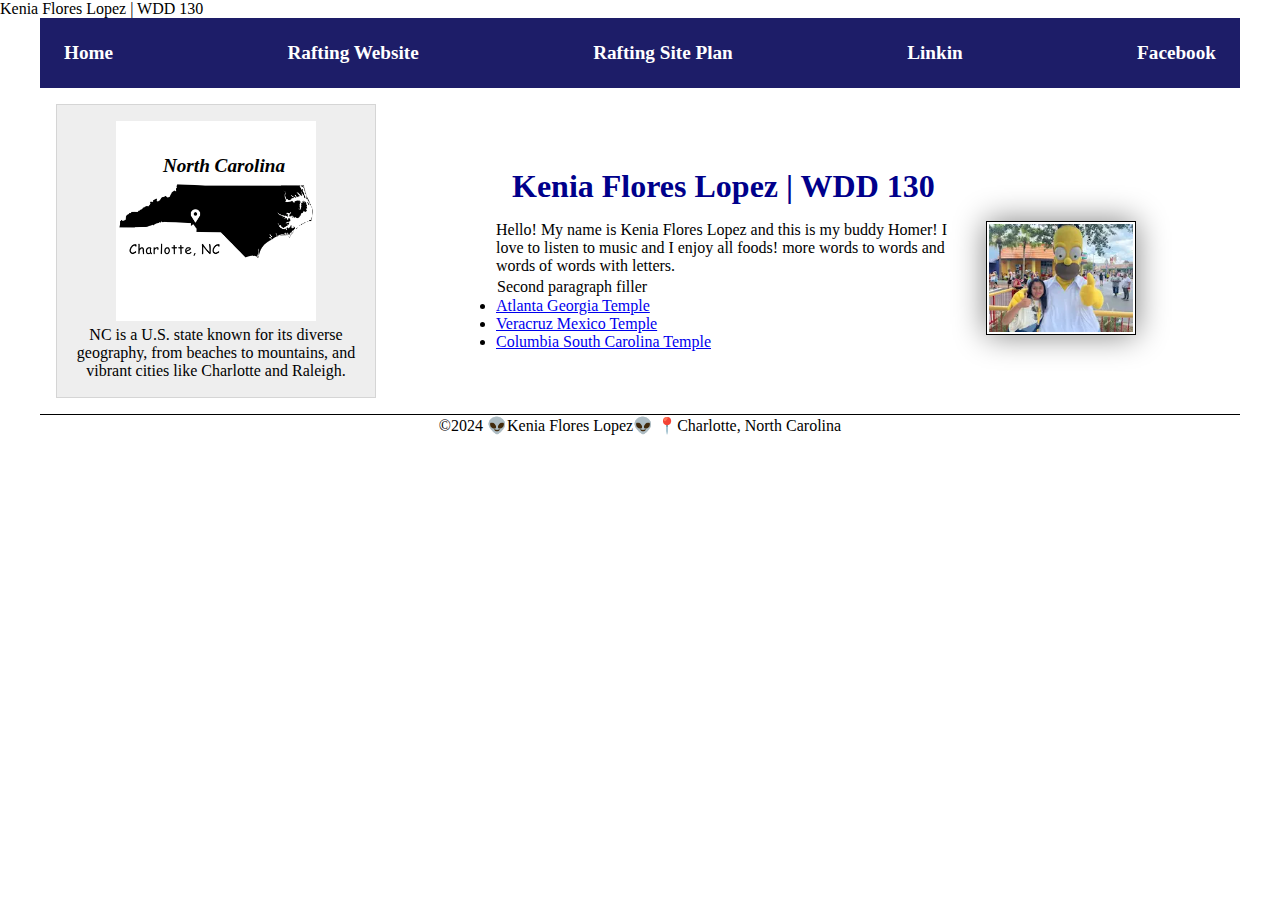
<file: index.html>
<!DOCTYPE html>
<html lang="en-US">
    <head> 
        <meta charset="utf-8">
        <meta name="viewport" content="width=device-width,initial-scale=1.0">
        
        <meta name="description" content="This homepage is to know more about me!"
        <meta name="author" content="Kenia Flores-Lopez"
        <title>Kenia Flores Lopez | WDD 130</title>
        <link rel="stylesheet" href="styles/styles.css"
    </head>
    <body>
        <header>
            <nav>
                <a href="#">Home</a><!--The # value for the Home page href anchor link refers to the current page and will not reload the page. -->
                <a href="wwr/">Rafting Website</a>
                <a href="wwr/siteplan.html" target="_blank">Rafting Site Plan</a>
                <a href="https://linkedin.com" target="_blank">Linkin</a>
                <a href="https:facebook.com" target="_blank">Facebook</a>
            </nav>

        </header>
        <div class="grid">
        <main>
            <h1> Kenia Flores Lopez | WDD 130</h1>
            <img src="images/profile.webp" alt="Kenia Flores-Lopez" width="200>"
            <p>Hello! My name is Kenia Flores Lopez and this is my buddy Homer! I love to listen to music and I enjoy all foods! more words to words and words of words with letters.</p>
            <p>Second paragraph filler </p>


            <u1> <!--I am not able to add 'box' to my u1 cause it shows up are two grey rectangles-->
                <li><a href="https://newsroom.churchofjesuschrist.org/article/atlanta-georgia-temple" target="_blank">Atlanta Georgia Temple</a></li>
                <li><a href="https://newsroom.churchofjesuschrist.org/article/veracruz-mexico-temple" target="_blank">Veracruz Mexico Temple</a></li>
                <li><a href="https://newsroom.churchofjesuschrist.org/article/columbia-south-carolina-temple" target="_blank">Columbia South Carolina Temple</a></li>
            </u1>        
        </main>
        <aside class="box">
            <h2>North Carolina</h2>
            <img src="images/ncmap.webp" alt="Charlotte, North Carolina USA" width="200">
            <p>NC is a U.S. state known for its diverse geography, from beaches to mountains, and vibrant cities like Charlotte and Raleigh.</p>
        </aside>
        </div>

        <footer>
            <p>&copy;2024 👽Kenia Flores Lopez👽  📍Charlotte, North Carolina</p>
        </footer>
    </body>
</html>
    <!--10/5 Last modified -->
</file>
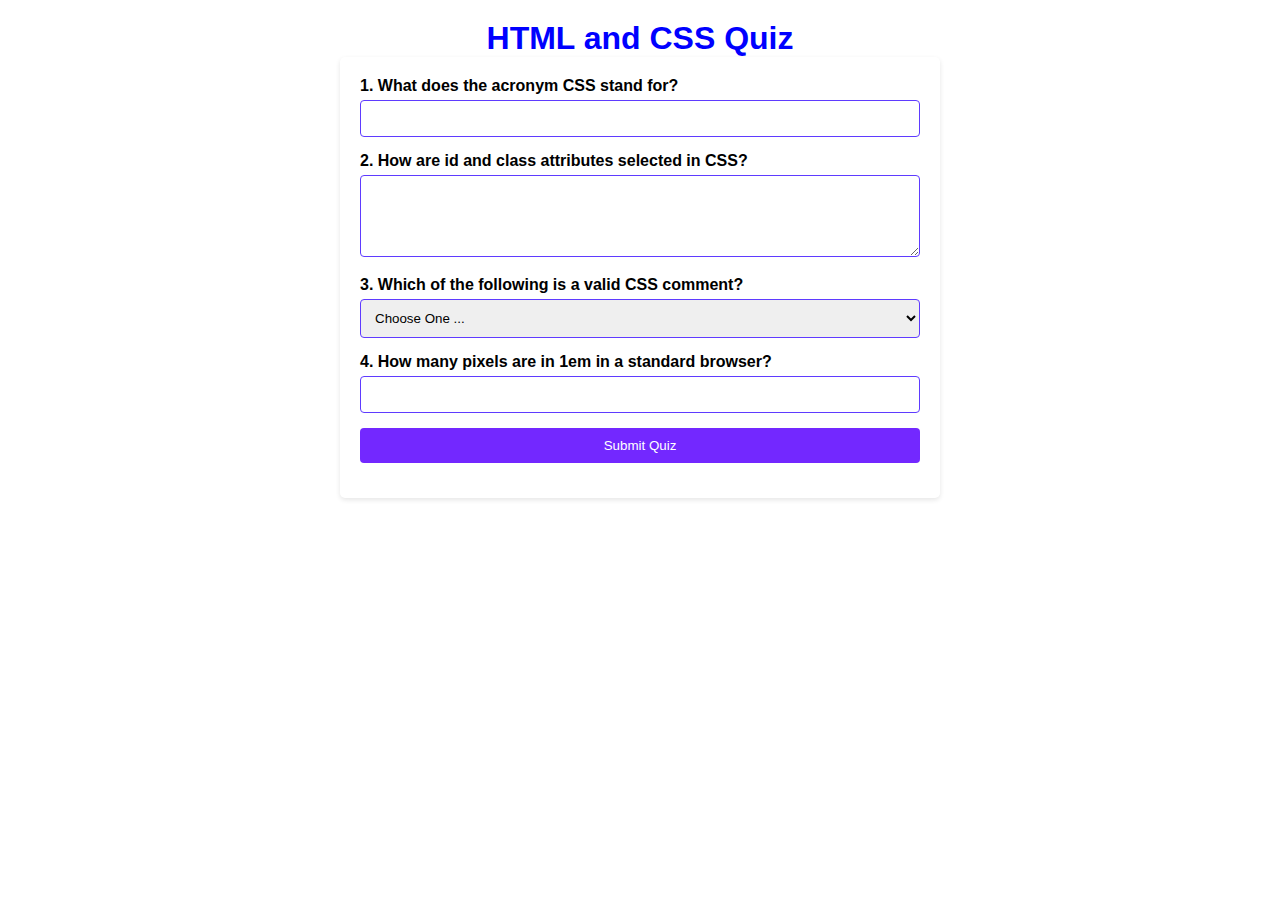
<file: quiz.html>
<!DOCTYPE html>
<html lang="en">
<head>
    <meta charset="UTF-8">
    <meta name="viewport" content="width=device-width, initial-scale=1.0">
    <title>HTML and CSS Quiz</title>
    <link rel="stylesheet" href="styles/stylesquiz.css"
    <meta name="description" content="This a quiz survey thing"
    <meta name="author" content="Kenia Flores-Lopez"
</head>
<body>
    <h1>HTML and CSS Quiz</h1>
    <form action="#" method="post">
        <div>
            <label for="q1">1. What does the acronym CSS stand for?</label>
            <input type="text" id="q1" name="q1" required>
        </div>
        
        <div>
            <label for="q2">2. How are id and class attributes selected in CSS?</label>
            <textarea id="q2" name="q2" rows="4" required></textarea>
        </div>
        
        <div>
            <label for="q3">3. Which of the following is a valid CSS comment?</label>
            <select id="q3" name="q3" required>
                <option value="" selected disabled>Choose One ...</option>
                <option value="div">&lt;div&gt;</option>
                <option value="img">&lt;img&gt;</option>
                <option value="button">&lt;button&gt;</option>
                <option value="invalid">Invalid Element</option>
            </select>
        </div>
        
        <div>
            <label for="q4">4. How many pixels are in 1em in a standard browser?</label>
            <input type="number" id="q4" name="q4" min="0" required>
        </div>
        
        <div>
            <button type="submit">Submit Quiz</button>
        </div>
    </form>
</body>
</html>
</file>
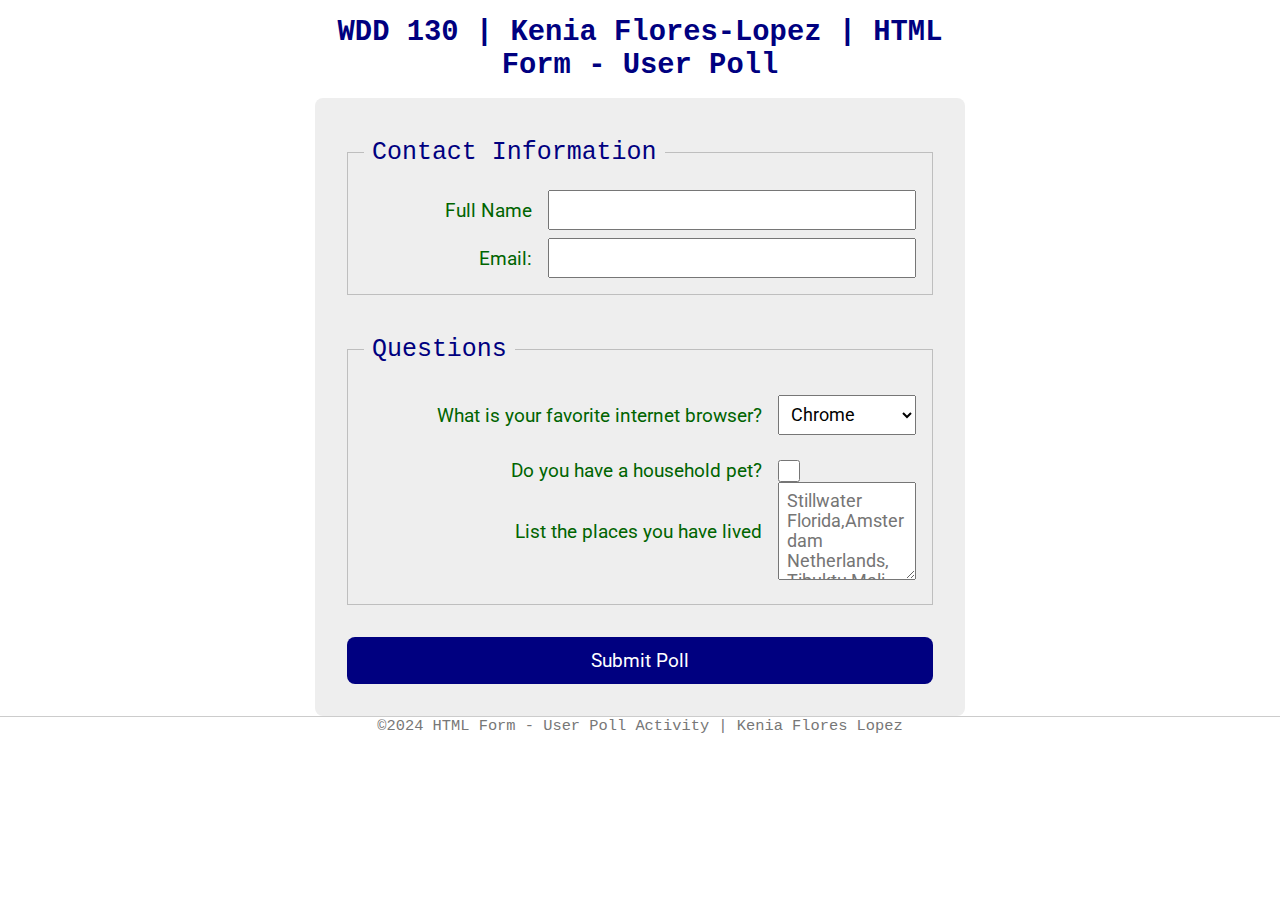
<file: week05/poll-form.html>
<!DOCTYPE html>
<html lang="en-us">
<head>
    <link href="https://fonts.googleapis.com/css2?family=Roboto:wght@400;700&family=Open+Sans:wght@400;600&display=swap" rel="stylesheet">
    <link rel="stylesheet" href="styles/poll-form.css"
    <meta charset="utf-8">
    <meta name="viewport" content=""width=device-width, initial-scale="1">
    <title>WDD 130 | HTML Form - Form - User Poll</title>
</head>
<body>
<header>
    <h1>WDD 130 | Kenia Flores-Lopez | HTML Form - User Poll</h1>
</header>
<main>
    <form>
        <fieldset>
            <legend>Contact Information</legend>
        <div class="form-item column2">
            <label for="fullname">Full Name</label>
            <input type="text" id="fullname" name="fullname">
        </div>
        <div class="form-item column2">
            <label for="useremail">Email:</label>
            <input type="email" id="useremail" name="useremail">        
        </div>
        </fieldset>
        <!-- Another valid way to write this is to surround the input elements with the label element. This is called the "implicit label" method. The following is an example of this method:
<lable>Fullname: <input type="text" name="fullname></label>
    <label>Email: <input type="email" name="useremail"></label>" -->
        <fieldset>
            <legend>Questions</legend>
        <div class="form-item column1">
            <label for="browser">What is your favorite internet browser?</label>
            <select id="browser" name="browser">
                <option value="chrome">Chrome</option>
                <option value="firefox">Firefox</option>
                <option value="safari">safari</option>
                <option value="edge">Edge</option>
                <option value="brave">Brave</option>
                <option value="other">Other</option>
            </select>
        </div>
        <div class="form-item column1">
            <label for="pet">Do you have a household pet?</label>
            <input type="checkbox" name="pet" id="pet">
            <label for="feedback">List the places you have lived</label>
            <textarea name="feedback" id="feedback" rows="4" placeholder="Stillwater Florida,Amsterdam Netherlands, Tibuktu Mali"></textarea>
        </div>
        </fieldset>
        <button type="submit">Submit Poll</button>
    </form>
</main>
<footer>
    <p>&copy;2024  HTML Form - User Poll Activity | Kenia Flores Lopez</p>
</footer>
</body>
</html>
</file>
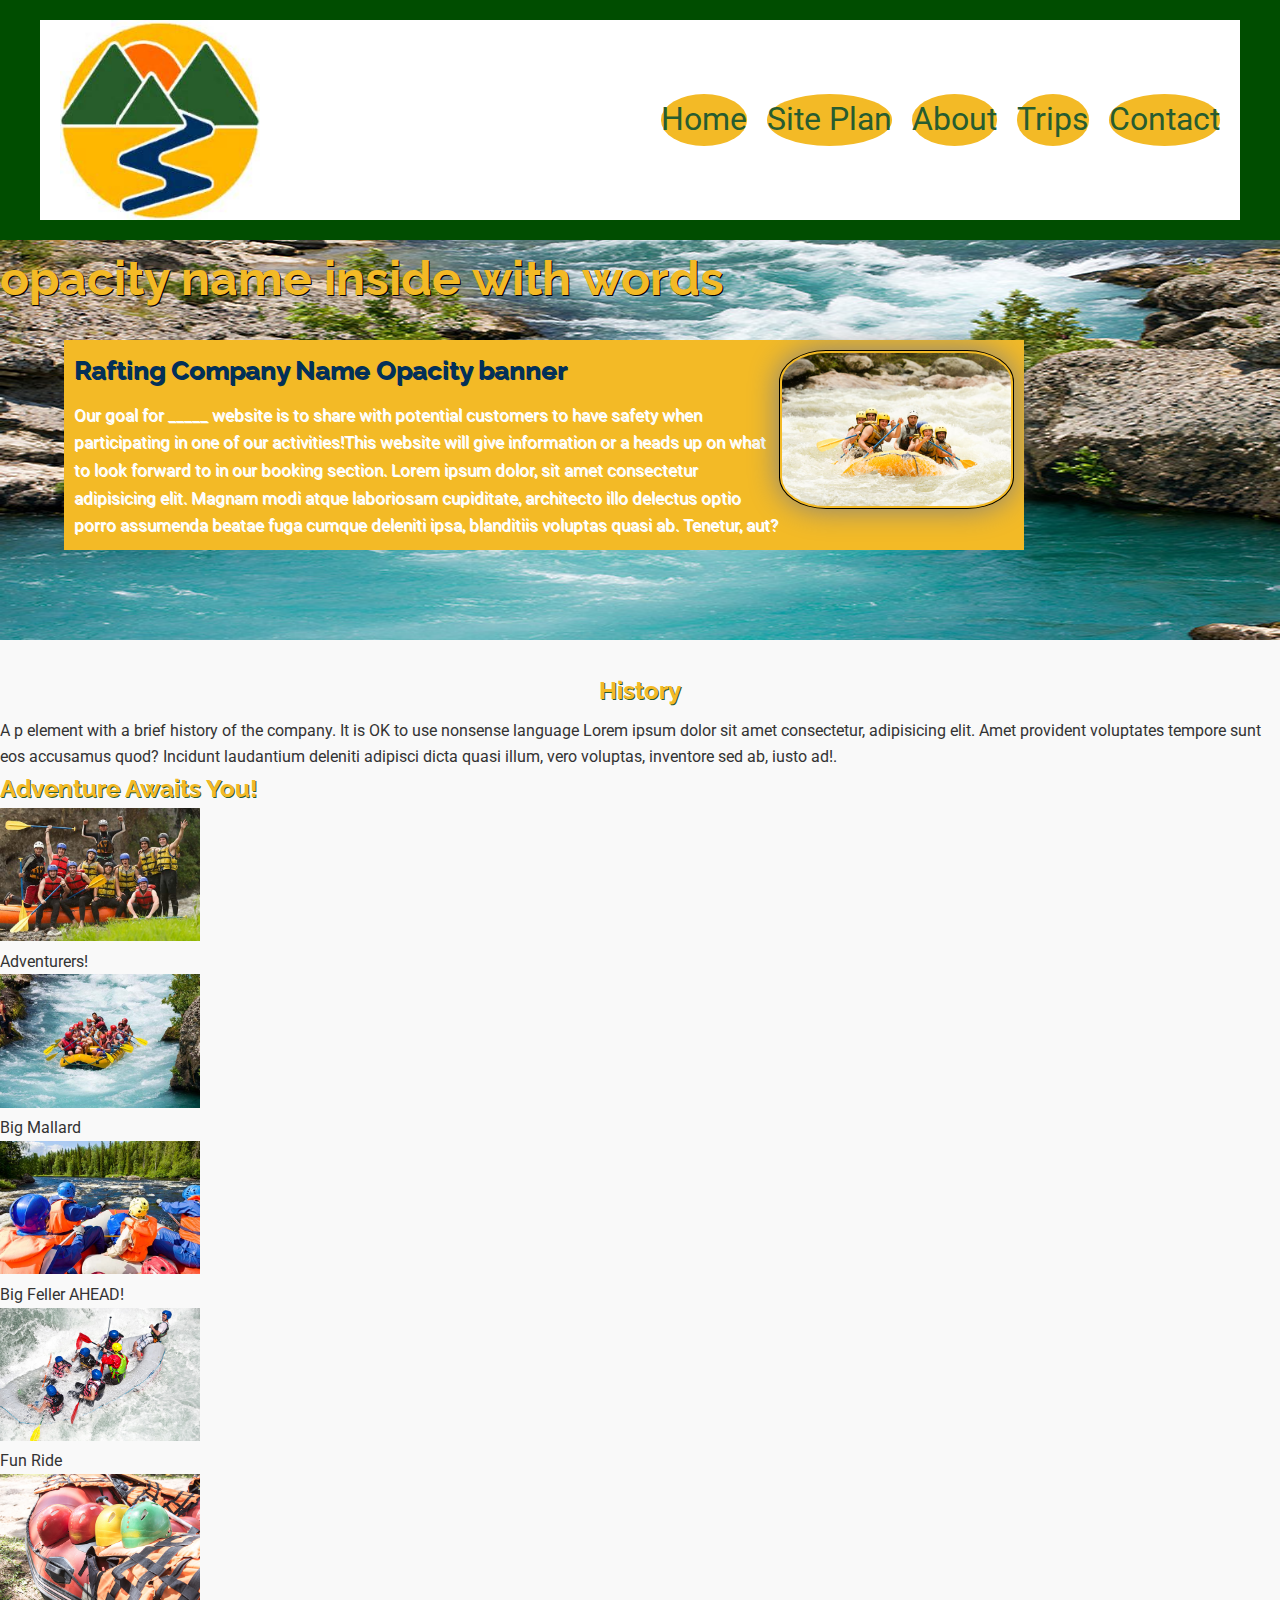
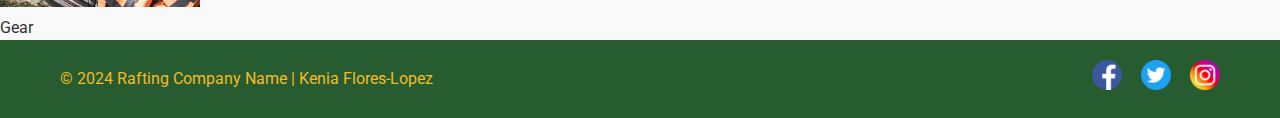
<file: wwr/about.html>
<!DOCTYPE html>
<html lang="en">
    <head>
    <meta charset="UTF-8">
    <meta name="viewport" content="width=device-width, initial-scale=1.0">
    <title>About WWR</title>
     <!-- Google Fonts -->
     <link href="https://fonts.googleapis.com/css2?family=Roboto:wght@400;700&family=Open+Sans:wght@400;600&display=swap" rel="stylesheet">
    
     <link rel="stylesheet" href="styles/rafting.css">
    </head>
<body>
        <!-- <h1>About WWR!</h1>
        <img src="images/wwrlogo.jpeg"> -->
    <header>
        <div class="gridheader">
            <img src="images/wwrlogo.jpeg" alt="Rafting site logo" width="200" class="logo">
            <nav class="gridheaderlinks">
                <ul class="links">
                    <li><a href="indexwwr.html" target="_blank">Home</a></li>
                    <li><a href="siteplan.html" target="_blank">Site Plan</a></li>
                    <li><a href="about.html" target="_blank">About</a></li>
                    <li><a href="trips.html" target="_blank">Trips</a></li>
                    <li><a href="contact.html" target="_blank">Contact</a></li>
                </ul>
            </nav>
        </div>
    </header>
    <main>
        <!-- Hero Banner -->
        <div class="hero">
            <h1>opacity name inside with words</h1>
            <img src="images/hero.jpg" alt="hero img">
            <article>
                <img src="images/happy.jpg" alt="...">
                <h2>Rafting Company Name Opacity banner</h2>
                <p class="colored">Our goal for _____ website is to share with potential customers to have safety when participating in one of our activities!This website will give information or a heads up on what to look forward to in our booking section. Lorem ipsum dolor, sit amet consectetur adipisicing elit. Magnam modi atque laboriosam cupiditate, architecto illo delectus optio porro assumenda beatae fuga cumque deleniti ipsa, blanditiis voluptas quasi ab. Tenetur, aut?</p>
            </article>
        </div>
        <section class="history">
            <h2>History</h2>
            <p>A p element with a brief history of the company. It is OK to use nonsense language Lorem ipsum dolor sit amet consectetur, adipisicing elit. Amet provident voluptates tempore sunt eos accusamus quod? Incidunt laudantium deleniti adipisci dicta quasi illum, vero voluptas, inventore sed ab, iusto ad!.</p>
        </section>
        <section class="experiences">
            <h2>Adventure Awaits You!</h2>
            <div class="adventures-images">
                <figure>
                    <img src="images/image1.jpg" alt="Adventurers!" width="200">
                    <figcaption>Adventurers!</figcaption>
                </figure>
                <figure>
                    <img src="images/image2.jpg" alt="Big Mallard" width="200">
                    <figcaption>Big Mallard</figcaption>
                </figure>
                <figure>
                    <img src="images/image3.jpg" alt="Big Feller AHEAD!" width="200">
                    <figcaption>Big Feller AHEAD!</figcaption>
                </figure>
                <figure>
                    <img src="images/image4.jpg" alt="Fun Ride" width="200">
                    <figcaption>Fun Ride</figcaption>
                </figure>
                <figure>
                    <img src="images/image5.jpg" alt="Gear" width="200">
                    <figcaption>Gear</figcaption>
                </figure>
            </div>
        </section>
        

    </main>
        <footer>
            <div class="grid-footer-container">
                <p class="colored">&copy; 2024 Rafting Company Name | Kenia Flores-Lopez</p>
                <nav class="sociallinks">
                    <a href="https://facebook.com>" target="_blank">
                    <img src="images/facebook.webp" alt="Facebook">
                    <a href="https://twitter.com>" target="_blank">
                    <img src="images/twitter.webp" alt="Twitter">
                    <a href="https://instagram.com>" target="_blank">
                    <img src="images/instagram.webp" alt="Instagram">
                    </a>
                </nav>
            </div>
        </footer>
</body>
</html>
</file>
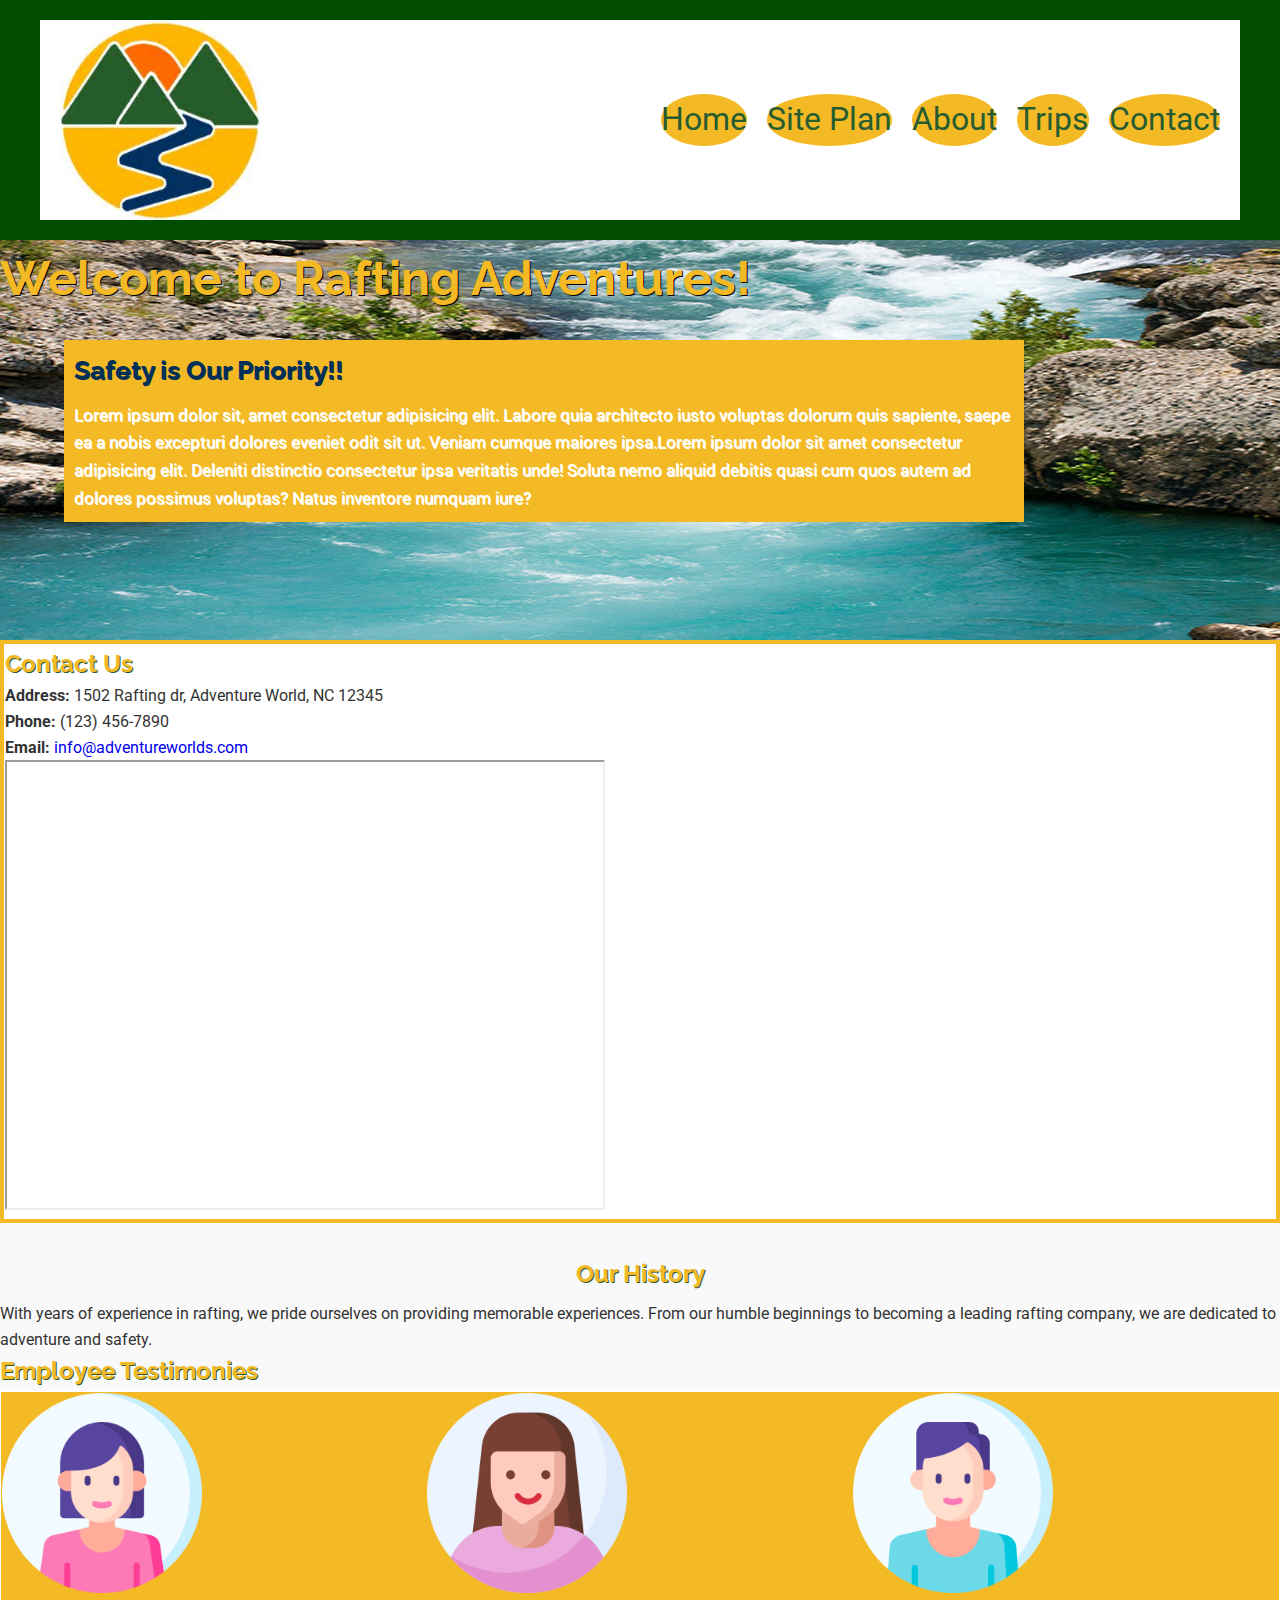
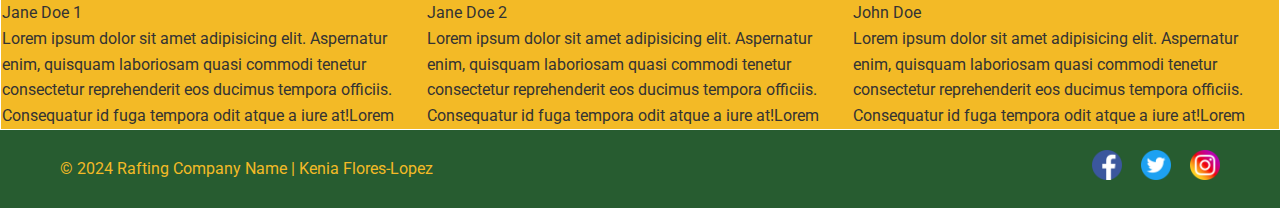
<file: wwr/contact.html>
<!DOCTYPE html>
<html lang="en">
<head>
    <meta charset="UTF-8">
    <meta name="viewport" content="width=device-width, initial-scale=1.0">
    <title>Contact Us! | WWR </title>
    <meta name="description" content="Learn about our rafting company, our commitment to safety, and the adventures that await you. Join us for an unforgettable experience!">
    <!-- Google Fonts -->
    <link href="https://fonts.googleapis.com/css2?family=Roboto:wght@400;700&family=Open+Sans:wght@400;600&display=swap" rel="stylesheet">
    <link rel="stylesheet" href="styles/rafting.css">
</head>
<body>
    <header>
        <div class="gridheader">
            <img src="images/wwrlogo.jpeg" alt="Rafting site logo" width="200" class="logo">
            <nav class="gridheaderlinks">
                <ul class="links">
                    <li><a href="index.html" target="_blank">Home</a></li>
                    <li><a href="siteplan.html" target="_blank">Site Plan</a></li>
                    <li><a href="about.html" target="_blank">About</a></li>
                    <li><a href="trips.html" target="_blank">Trips</a></li>
                    <li><a href="contact.html" target="_blank">Contact</a></li>
                </ul>
            </nav>
        </div>
    </header>
    <main>
        <div class="hero">
            <h1>Welcome to Rafting Adventures!</h1>
            <img src="images/hero.jpg" alt="hero img">
            <article>
                <h2>Safety is Our Priority!!</h2>
                <p class="colored">Lorem ipsum dolor sit, amet consectetur adipisicing elit. Labore quia architecto iusto voluptas dolorum quis sapiente, saepe ea a nobis excepturi dolores eveniet odit sit ut. Veniam cumque maiores ipsa.Lorem ipsum dolor sit amet consectetur adipisicing elit. Deleniti distinctio consectetur ipsa veritatis unde! Soluta nemo aliquid debitis quasi cum quos autem ad dolores possimus voluptas? Natus inventore numquam iure?</p>
            </article>
        </div>
        <section class="company-info">
            <h2 class="contact">Contact Us</h2>
            <p><strong>Address:</strong> 1502 Rafting dr, Adventure World, NC 12345</p>
            <p><strong>Phone:</strong> (123) 456-7890</p>
            <p><strong>Email:</strong> <a href="mailto:info@adventureworlds.com">info@adventureworlds.com</a></p>
            <div>
                <iframe
                    src="https://www.google.com/maps/embed?pb=!1m18!1m12!1m3!1d3153.6359819578646!2d-122.42139878468144!3d37.77492927975946!2m3!1f0!2f0!3f0!3m2!1i1024!2i768!4f13.1!3m3!1m2!1s0x8085808e41f8d8b1%3A0x43b80de1539a94c5!2sRafting%20Adventures!5e0!3m2!1sen!2sus!4v1610508270835!5m2!1sen!2sus"
                    width="600" height="450";style="border:0;" allowfullscreen="" loading="lazy"></iframe>
            </div>
        </section>
        <section class="history">
            <h2>Our History</h2>
            <p>With years of experience in rafting, we pride ourselves on providing memorable experiences. From our humble beginnings to becoming a leading rafting company, we are dedicated to adventure and safety.</p>
        </section>
        <section class="experiences">
            <h2>Employee Testimonies</h2>
            <div class="employee">
                <figure>
                    <img src="images/emp1.png" alt="Jane Doe 1" width="200">
                    <figcaption>Jane Doe 1</figcaption>
                    <p>Lorem ipsum dolor sit amet  adipisicing elit. Aspernatur enim, quisquam laboriosam quasi commodi tenetur consectetur reprehenderit eos ducimus tempora officiis. Consequatur id fuga tempora odit atque a iure at!Lorem</p>
                </figure>
                <figure>
                    <img src="images/emp2.png" alt="Jane Doe 2" width="200">
                    <figcaption>Jane Doe 2</figcaption>
                    <p>Lorem ipsum dolor sit amet  adipisicing elit. Aspernatur enim, quisquam laboriosam quasi commodi tenetur consectetur reprehenderit eos ducimus tempora officiis. Consequatur id fuga tempora odit atque a iure at!Lorem</p>
                </figure>
                <figure>
                    <img src="images/emp3.png" alt="John Doe" width="200">
                    <figcaption>John Doe</figcaption>
                    <p>Lorem ipsum dolor sit amet  adipisicing elit. Aspernatur enim, quisquam laboriosam quasi commodi tenetur consectetur reprehenderit eos ducimus tempora officiis. Consequatur id fuga tempora odit atque a iure at!Lorem</p>

            </div>
        </section>
    </main>
    <footer>
        <div class="grid-footer-container">
            <p class="colored">&copy; 2024 Rafting Company Name | Kenia Flores-Lopez</p>
            <nav class="sociallinks">
                <a href="https://facebook.com" target="_blank">
                    <img src="images/facebook.webp" alt="Facebook">
                </a>
                <a href="https://twitter.com" target="_blank">
                    <img src="images/twitter.webp" alt="Twitter">
                </a>
                <a href="https://instagram.com" target="_blank">
                    <img src="images/instagram.webp" alt="Instagram">
                </a>
            </nav>
        </div>
    </footer>
</body>
</html>
</file>
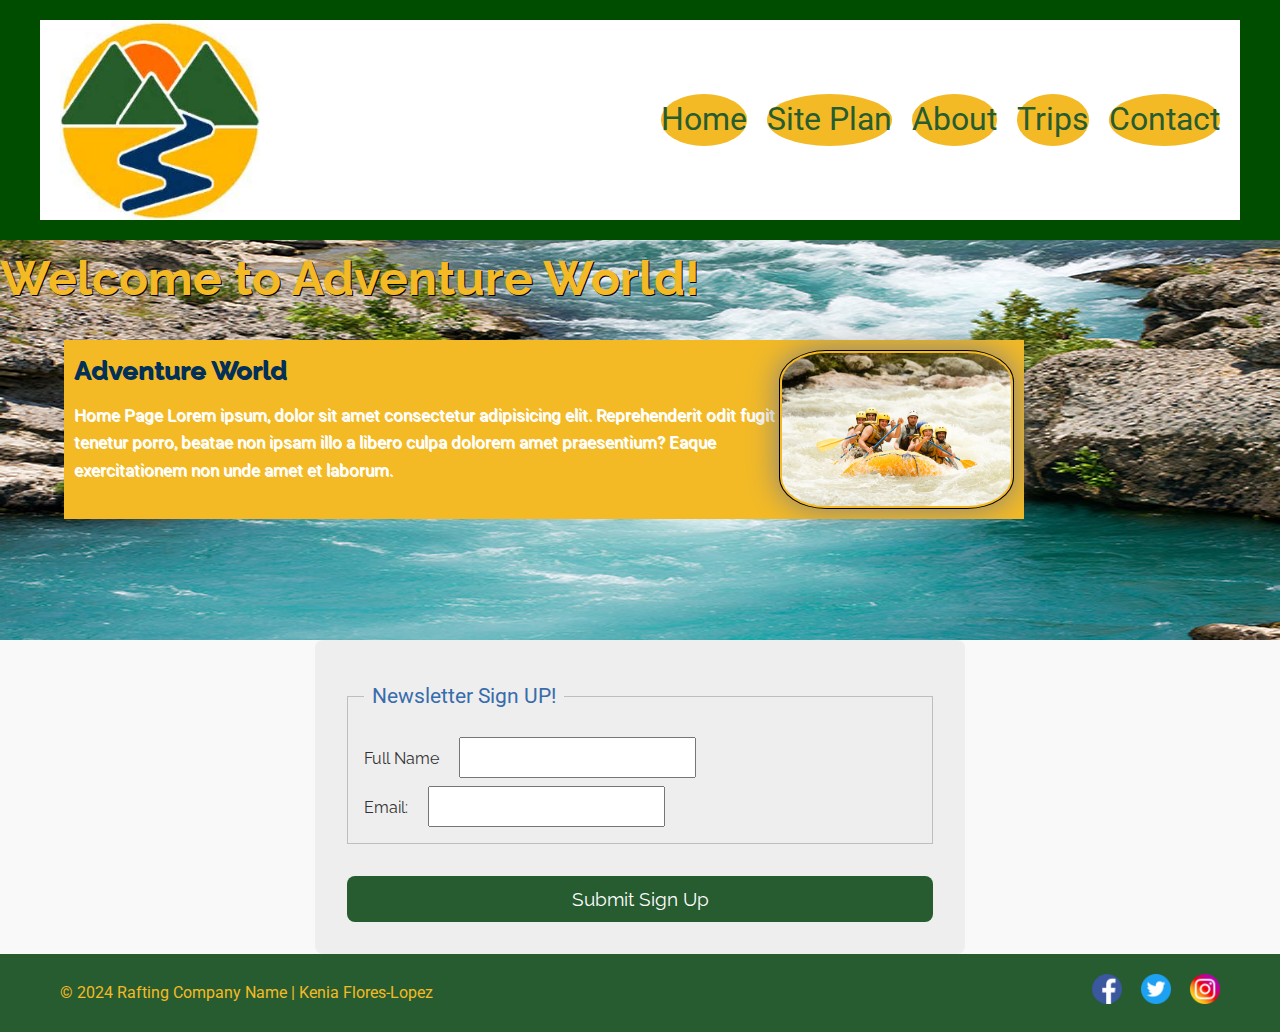
<file: wwr/indexwwr.html>
<!DOCTYPE html>
<html lang="en">
    <head>
    <meta charset="UTF-8">
    <meta name="viewport" content="width=device-width, initial-scale=1.0">
    <title>Home</title>
     <!-- Google Fonts -->
     <link href="https://fonts.googleapis.com/css2?family=Roboto:wght@400;700&family=Open+Sans:wght@400;600&display=swap" rel="stylesheet">
    
     <link rel="stylesheet" href="styles/rafting.css">
    </head>
    <body>
        <!-- <h1>About WWR!</h1>
        <img src="images/wwrlogo.jpeg"> -->
    <header>
        <div class="gridheader">
            <img src="images/wwrlogo.jpeg" alt="Rafting site logo" width="200" class="logo">
            <nav class="gridheaderlinks">
                <ul class="links">
                    <li><a href="indexwwr.html" target="_blank">Home</a></li>
                    <li><a href="siteplan.html" target="_blank">Site Plan</a></li>
                    <li><a href="about.html" target="_blank">About</a></li>
                    <li><a href="trips.html" target="_blank">Trips</a></li>
                    <li><a href="contact.html" target="_blank">Contact</a></li>
                </ul>
            </nav>
        </div>
    </header>
    <main>
        <!-- Hero Banner -->
        <div class="hero">
            <h1>Welcome to Adventure World!</h1>
            <img src="images/hero.jpg" alt="hero img">
            <article>
                <img src="images/happy.jpg" alt="...">
                <h2>Adventure World</h2>
                <p class="colored">Home Page Lorem ipsum, dolor sit amet consectetur adipisicing elit. Reprehenderit odit fugit tenetur porro, beatae non ipsam illo a libero culpa dolorem amet praesentium? Eaque exercitationem non unde amet et laborum.</p>
            </article>
        </div>
        <form>
            <fieldset>
                <legend>Newsletter Sign UP!</legend>
            <div class="form-item column2">
                <label for="fullname">Full Name</label>
                <input type="text" id="fullname" name="fullname">
            </div>
            <div class="form-item column2">
                <label for="useremail">Email:</label>
                <input type="email" id="useremail" name="useremail">        
            </div>
            </fieldset>
            <button type="submit">Submit Sign Up</button>
    </main>
    
    <footer>
        <div class="grid-footer-container">
            <p class="colored">&copy; 2024 Rafting Company Name | Kenia Flores-Lopez</p>
            <nav class="sociallinks">
                <a href="https://facebook.com>" target="_blank">
                <img src="images/facebook.webp" alt="Facebook">
                <a href="https://twitter.com>" target="_blank">
                <img src="images/twitter.webp" alt="Twitter">
                <a href="https://instagram.com>" target="_blank">
                <img src="images/instagram.webp" alt="Instagram">
                </a>
            </nav>
        </div>
    </footer>
</body>
</html>
</file>
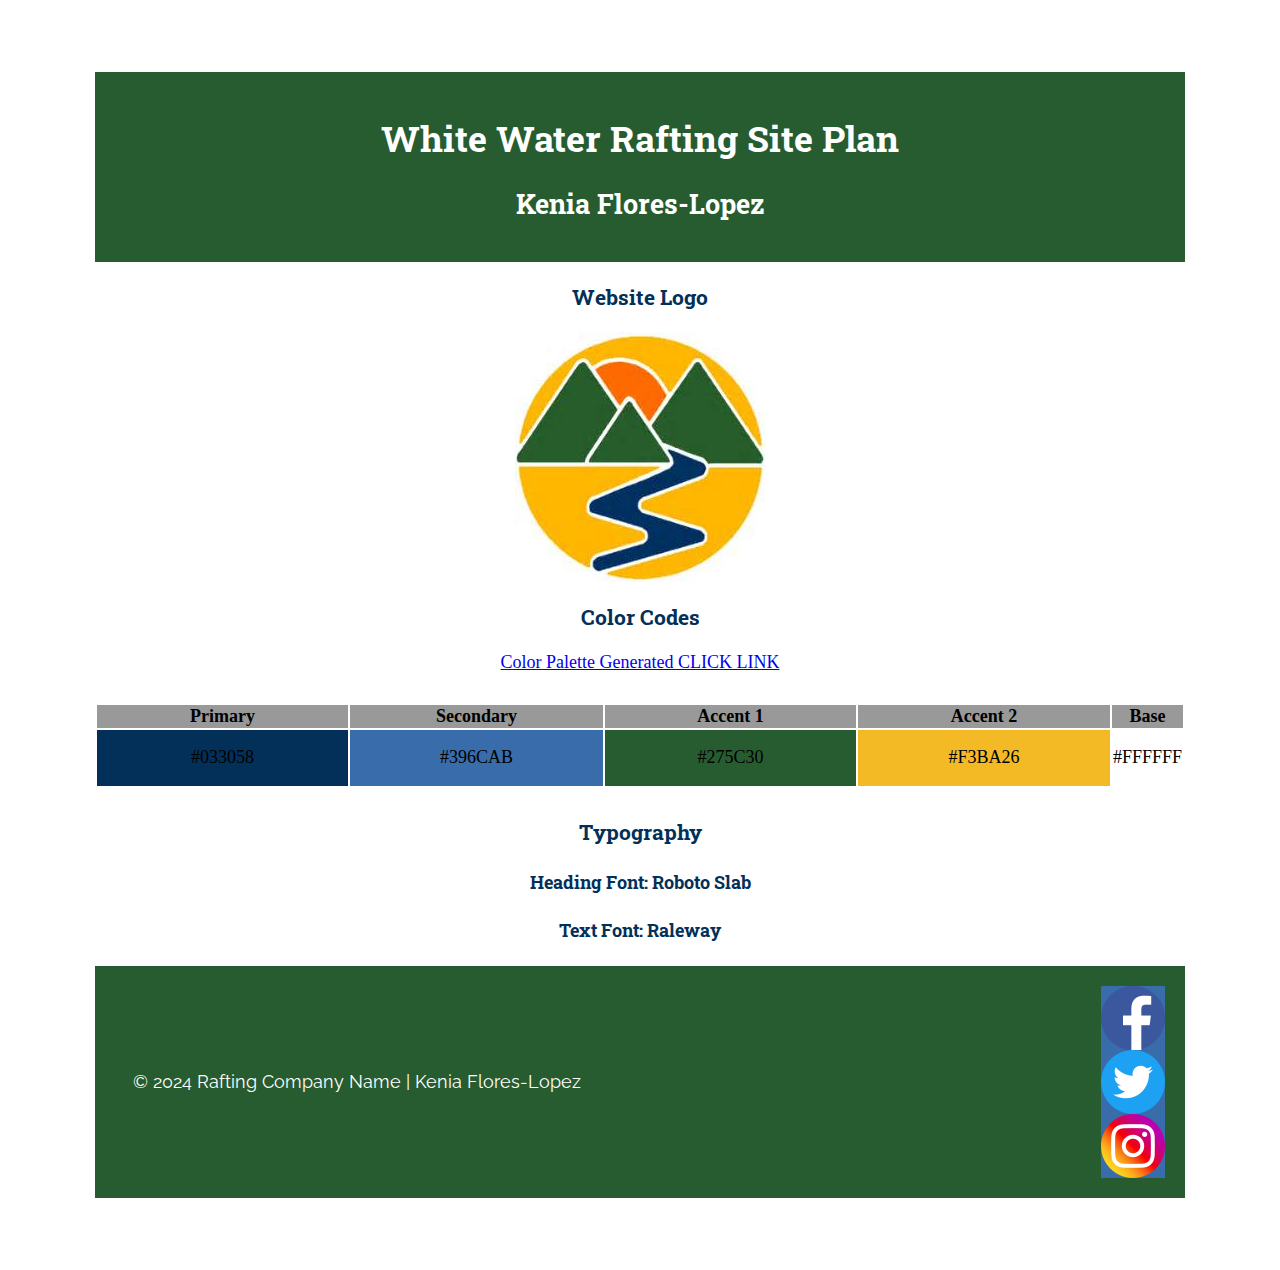
<file: wwr/siteplan.html>
<!DOCTYPE html>
<html lang="en-US">
    <head> 
        <link rel="stylesheet" href="styles/siteplanstyle.css">
        <meta charset="utf-8">
        <title>WWR Site Plan</title>
    </head>

    <body>
        <header>
        <h1>White Water Rafting Site Plan</h1>
        <h2>Kenia Flores-Lopez</h2>
        </header>
    </body>

    <main>
        <h3>Website Logo</h3>
        <img src="images/wwrlogo.jpeg">

        <h3>Color Codes</h3>
        <a href="https://coolors.co/033058-275c30-f3ba26-063562-0f396f" target="_blank">Color Palette Generated CLICK LINK</a>
    <table class="colors">
        <tr>
            <th>Primary</th>
            <th>Secondary</th>
            <th>Accent 1</th>
            <th>Accent 2</th>
            <th>Base</th>
        </tr>
        <tr>
            <td class="primary">#033058</td>
            <td class="secondary">#396CAB</td>
            <td class="accent1">#275C30</td>
            <td class="accent2">#F3BA26</td>
            <td class ='base'>#FFFFFF</td>
          </tr>
    </table>
        <h3>Typography</h3>
        <h4>Heading Font: Roboto Slab</h4>
        <h4>Text Font: Raleway</h4>

    <footer>
        <div class="grid-footer-container">
            <p class="colored">&copy; 2024 Rafting Company Name | Kenia Flores-Lopez</p>
            <nav class="sociallinks">
                <a href="https://facebook.com>" target="_blank">
                <img src="images/facebook.webp" alt="Facebook">
                <a href="https://twitter.com>" target="_blank">
                <img src="images/twitter.webp" alt="Twitter">
                <a href="https://instagram.com>" target="_blank">
                <img src="images/instagram.webp" alt="Instagram">
                </a>
            </nav>
        </div>
    </footer>
    </main>
    
</html>
</file>
<file: styles/styles.css>
* {/*css rule for the universal selector aka wildcard*/
    margin: 0;
    padding: 0; /*(0) will ensure that all elements on the page will have no margin or padding, regardless of the browser defaults. This will make it easier for you to control the layout of the page.*/
    box-sizing: border-box;/*this tells the browser to account for any border and padding in the values you specify for an element's width and height*/
}
nav {
    background-color: rgb(29, 29, 104);
    padding: 1rem;
    display: flex;
    justify-content: space-between;
    align-items: center;
}
/*apply two style declarations.
The background color will be the color "darkblue", which is a valid, named color.
Padding, or area between the content and border is set to 10 pixels for readability. */

nav a {
    color:white;
    display: block;
    padding: .5rem;
    text-decoration: none;
    font-size: 1.2rem;
    font-weight: 700;
    color: #fff;
}
/* This CSS rule selects all the <a> (anchor / link) elements in the HTML that are children of the <nav> element and applies the following declarations:

The foreground or font color will be white.
The display will change from the default of inline to block.
Each anchor tag will have padding of 20px;*/



h1 {
    color: darkblue;
    padding: 1rem;
    border-bottom: 2px black;
}
/*This CSS rule references the <h1> (heading 1) element as the selected element and applies the following declaration: */
p {
    padding: 1px;
    
}
/*Padding between the paragraph content and the border is set to 10 pixels.*/

main {
    /* width: 840px;
    height:  auto;
    margin: 0.5rem;
    border: 0px solid rga (0, 0, 0, 0.2); /*1*/
    /* padding: 4rem;
    background-color: #a1aee6;
    color: #333;
    text-align: left; */
    max-width: 640px;
} 

main img {
    width: 150px;
    height: auto;
    border: 1px solid black;
    padding: 2px;
    box-shadow: 0 0 30px gray;
    float: right;
    margin: 0 0 1rem 1rem;
}
/*This CSS rule references all the <img> (image) elements as the selector and applies the following declarations:*/

aside {
    width: 20rem;
    /* margin: 1rem; */
    /* border: 1px solid rga (0, 0, 0, 0.2);
    padding: 1rem;
    background-color: #eee;
    color: #333; */
    text-align: center;
    position: relative;
}

aside h2 {/*moves NC text on top of aside image*/
    position: absolute;
    bottom: 220px;
    right: 90px;
    font-style: italic;
    font-size: larger;
    color: black
}

aside img {
    width: 200px;
    height: auto;
}

footer {
    margin-top: 15px;/*add a top margin to separate it from the main element content*/
    border-top: 1px solid #000;/*2️⃣add a top border to design additional distinction from the main content,*/
    text-align: center;
}

/* CLASS SELECTORS */

.box{/*I forgot to add the period before 'box'*/
    margin: 1rem;
    border: 1px solid rgba(0,0,0,.1);
    padding: 1rem;
    background-color: #eee;
    color: #000

}

.indent {
    padding-left: 2rem
}

header, .grid, footer {
    max-width: 1200px;
    margin: 0 auto;
 }

.grid{
    display: grid;
    align-items: center;
}
main{
    grid-column: 2/3;
    margin: 1rem;
}

aside{
    width: 20rem;
    position: relative;
    grid-column: 1/2;
    grid-row: 1/2;
}
</file>
<file: styles/stylesquiz.css>
* {/*css rule for the universal selector aka wildcard*/
    margin: 0;
    padding: 0; /*(0) will ensure that all elements on the page will have no margin or padding, regardless of the browser defaults. This will make it easier for you to control the layout of the page.*/
    box-sizing: border-box;/*this tells the browser to account for any border and padding in the values you specify for an element's width and height*/
}


body {
    font-family: Arial, sans-serif;
    background-color: white;
    margin: 0;
    padding: 20px;
}

h1 {
    text-align: center;
    color: blue;
}

form {
    background-color: white;
    padding: 20px;
    border-radius: 5px;
    box-shadow: 0 2px 5px rgba(0, 0, 0, 0.1);
    max-width: 600px;
    margin: auto;
}

div {
    margin-bottom: 15px;
}

label {
    display: block;
    margin-bottom: 5px;
    font-weight: bold;
}

input[type="text"], input[type="number"], textarea,
select {
    width: 100%;
    padding: 10px;
    border: 1px solid #5f3bff;
    border-radius: 4px;
    box-sizing: border-box;
}

button {
    background-color: #7328ff;
    color: white;
    padding: 10px 15px;
    border: none;
    border-radius: 4px;
    cursor: pointer;
    width: 100%;
}

button:hover {
    background-color: #93b6f7;
    text-decoration-line: underline;
}
</file>
<file: week05/styles/poll-form.css>
@import url('https://fonts.googleapis.com/css2?family=Raleway:wght@300&family=Roboto+Slab:wght@600&display=swap');
* {
    margin: 0;
    padding: 0;
    box-sizing: border-box;
}

body{
    font-family: 'Courier New', Courier, monospace;
    font-size: 1.2em;
    color: darkgreen;
    background: #fff;
}

header{
    margin: 0 auto;
    width: 650px;
}

h1 {
    margin: 1rem;
    font-size:1.5em;
    color: navy;
    text-align: center;
}

form {
    width: 650px;
    margin: 0 auto;
    padding: 1rem;
    border: 1px solid rgba(0, 0, 0. 0.1);
    border-radius: 0.5rem;
    background-color: #eee;
    display: grid;
}

fieldset {
    display: grid;
    grid-gap: .5rem;
    margin: 1rem;
    border: 1px solid rgba(0, 0, 0, 0.2);
    padding: 1rem;
}

legend {
    padding: .5rem;
    color: navy;
    font-size: 1.3em;
}

label,input,button,select,textarea{
    font-family: roboto,Arial, Helvetica, sans-serif;

}

label {
    text-align: right;
    padding-right: 1rem;
}

input, select, textarea {
    padding: .5rem;
    font-size: 1.1rem;
}

input[type="checkbox"] {
    width: 22px;
    height: 22px;
    vertical-align: bottom;

}

button {
    margin: 1rem;
    background-color: navy;
    color: #fff;
    border: none;
    border-radius: .5rem;
    padding: .75rem;
    font-size: 1.2rem;
}

button:hover {
    background-color: darkgreen;
}

footer{
    margin: 1rem auto 0
    width 650px;
    text-align: center;
    font-size: .8em;
    color: #777;
    border-top: 1px solid #ccc;
}


.form-item {
    display: grid;
    align-items: center;
}

.column1 {
    grid-template-columns: 3fr 1fr;
    margin: .5rem 0;
}

.column2 {
    grid-template-columns:1fr 2fr ;
}
</file>
<file: wwr/styles/rafting.css>
@import url('https://fonts.googleapis.com/css2?family=Raleway:wght@300&family=Roboto+Slab:wght@600&display=swap');
* {
    margin: 0;
    padding: 0;
    box-sizing: border-box;
}
:root {
    --primary-color: #033058;
    --secondary-color: #396CAB;
    --accent1-color: #275C30;
    --accent2-color: #F3BA26;
    --base-color: #FFFFFF;
    --heading-font: "Roboto Slab";
    --text-font: "Raleway";

    --paragraph-color-on-white: #033058; /* paragraph text on a white background */ 
    --paragraph-color-on-color: #FFFFFF; /* paragraph text on a colored background */ 
    --text-background-color: #F3BA26;
    --nav-link-color: #FFFFFF;
    --nav-background-color: #396CAB;
    --nav-hover-link-color: #FFFFFF;
    --nav-hover-background-color: #396CAB;

}

a {
    text-decoration: none;
}
/* General Reset */
* {
    margin: 0;
    padding: 0;
    box-sizing: border-box;
}

body {
    font-family: 'Roboto', sans-serif;
    line-height: 1.6;
    background-color: #f9f9f9;
    color: #333;
}

/* Header */
header {
    background-color: #004d00;
    padding: 20px 0;
}
/* Header */
header {
    background-color: #004d00;
    padding: 20px 0;
}

.gridheader {
    display: grid;
    grid-template-columns: 200px 1fr;
    align-items: center;
    max-width: 1200px;
    margin: 0 auto;
    padding: 0 20px;
    background-color: var(--base-color);
}

.logo {
    width: 200px;
}

.gridheaderlinks {
    text-align: right;
}
nav ul li {
    background-color: var(--accent2-color);
    border-radius: 50%;
}

.links {
    list-style: none;
    display: flex;
    justify-content: flex-end;
}

.links li {
    margin-left: 20px;
}

.links a {
    text-decoration: none;
    color: var(--accent1-color);
    font-size: xx-large;
}

.links a:hover {
    text-decoration: underline;
}
/* main */

h1, h2, h3 {
    font-family: var(--text-font);
    color: var(--accent2-color);
    text-shadow: 1px 1px 0 var(--accent1-color);
}

/*banner*/
.hero {
    position: relative;
    display: flex;
    flex-direction: column;
    flex-wrap: wrap;
    background-color: var(--nav-background-color);
}

.hero img {
    width: var(--box-width);
    height: auto;
}

/*Looks good*/
.hero h1 {
    position: absolute;
    font-size: 3rem;
    text-shadow: 1px 1px black;
}

.hero h2 {
    color: var(--paragraph-color-on-white);
    text-shadow: 1px 1px var(--primary-color);
    font-size: 150%;
    margin-bottom: 10px;
    text-align: left;
}

.hero article {
    position: absolute;
    top : 100px;
    left : 5%;
    width: 90%;
    height: auto;
    padding: 10px;
}

.hero article img {
    position: relative;
    float : right;
    padding-left: 15px;
    width: 25%;
    height: auto;
    border: 1px solid black;
    padding: 2px;
    box-shadow: 0 0 30px gray;
    border-radius: 20%;
    
}/**/

/*hero p*/
.hero article {
    color: var(--base-color);
    text-shadow: 1px 1px var(--base-color);
    font-size: 13pt;
    width: 75%;
    background-color: var(--accent2-color) ;
}

main section {
    position : relative;
}


.history h2 {
    text-align: center;
    margin-top: 2rem;
    margin-bottom: .5rem;
}


footer {
    background-color: var(--accent1-color);
    padding: 20px 0;
    color: var(--accent2-color);
}

.grid-footer-container {
    display: flex;
    justify-content: space-between;
    align-items: center;
    max-width: 1200px;
    margin: 0 auto;
    padding: 0 20px;
}

.sociallinks a {
    margin-left: 15px;
}

.sociallinks img {
    width: 30px;
    height: auto;
}


.employee {
    position: relative;
    width: auto;
    height: auto;
    border: 1px solid var(--base-color);
    padding: 1px;
    background-color: var(--accent2-color);
    display: flex;
    flex-direction: row;
    justify-content: center;
    
}
.map-container {
    width: 600px;
    height: 450px;
}
.company-info {
    position: relative;
    border: 4px solid var(--accent2-color);
    padding: 1px;
    background-color: var(--base-color);
    display: flex;
    flex-direction: column;
    justify-content: space-evenly;
}

form {
    width: 650px;
    margin: 0 auto;
    padding: 1rem;
    border: 1px solid rgba(0, 0, 0. 0.1);
    border-radius: 0.5rem;
    background-color: #eee;
    display: grid;
}

fieldset {
    display: grid;
    grid-gap: .5rem;
    margin: 1rem;
    border: 1px solid rgba(0, 0, 0, 0.2);
    padding: 1rem;
}

legend {
    padding: .5rem;
    color: var(--nav-background-color);
    font-size: 1.3em;
}

label,input,button,select,textarea{
    font-family: var(--text-font);

}

label {
    text-align: right;
    padding-right: 1rem;
}

input, select, textarea {
    padding: .5rem;
    font-size: 1.1rem;
}



button {
    margin: 1rem;
    background-color: var(--accent1-color);
    color: #fff;
    border: none;
    border-radius: .5rem;
    padding: .75rem;
    font-size: 1.2rem;
}

button:hover {
    background-color: var(--accent2-color);
}
</file>
<file: wwr/styles/siteplanstyle.css>
@import url('https://fonts.googleapis.com/css2?family=Raleway:wght@300&family=Roboto+Slab:wght@600&display=swap');
:root {
    /* change the values below to your colors from your palette */
    --primary-color: #033058;
    --secondary-color: #396CAB;
    --accent1-color: #275C30;
    --accent2-color: #F3BA26;
    --base-color: #FFFFFF;

  /* change the values below to your chosen font(s) */
  --heading-font: "Roboto Slab";
  --text-font: "Raleway";

  /* these colors below should be chosen from among your palette colors above */
  --headline-color-on-white: #033058; /* headlines on a white background */ 
  --headline-color-on-color: #FFFFFF; /* headlines on a colored background */ 
  --paragraph-color-on-white: #033058; /* paragraph text on a white background */ 
  --paragraph-color-on-color: #FFFFFF; /* paragraph text on a colored background */ 
  --text-background-color: #F3BA26;
  --nav-link-color: #FFFFFF;
  --nav-background-color: #396CAB;
  --nav-hover-link-color: #FFFFFF;
  --nav-hover-background-color: #396CAB;
}


/*  Look around below...but DON'T CHANGE ANYTHING! */

body {
    max-width: 1090px;
    margin: 0 auto;
    padding: 4em;
    font-size: 18px;
    text-align: center;
}
img {
    display: block;
    margin: 0 auto;
    max-width: 300px;
}
h1,
h2,
h3,
h4,
h5,
h6 {
    font-family: var(--heading-font);
    color: var(--headline-color-on-white);
}
h2 {
    text-align: center;
}
hr {
    height: 3px;
    margin: 35px 0;
    background: var(--accent1-color);
}
header {
    padding: 1em;
    text-align: center;
    color: var(--headline-color-on-color);
    background-color: var(--accent1-color);
}
header > h1,
header > h2 {
    color: var(--headline-color-on-color);
}
p {
    font-family: var(--text-font);
    color: var(--paragraph-color-on-white);
    padding: 1em;
}
.colors {
    width: 100%;
    min-width: 350px;
    margin: 30px auto;
    text-align: center;
}
.colors th {
    background-color: #999;
}
.colors td {
    width: 25%;
    height: 3em;
}
.primary {
    background-color: var(--primary-color);
}
.secondary {
    background-color: var(--secondary-color);
}
.accent1 {
    background-color: var(--accent1-color);
}
.accent2 {
    background-color: var(--accent2-color);
}
.base {
    background-color: var(--base-color);
}
p.colored {
    background-color: var(--paragraph-background-color);
    color: var(--paragraph-color-on-color);
}
nav {
    background-color: var(--nav-background-color);
    line-height: 3em;
    text-align: center;
    font-size: 1.2em;
 }

 
footer {
    background-color: var(--accent1-color);
    padding: 20px 0;
    color: var(--accent2-color);
}
.grid-footer-container {
    display: flex;
    justify-content: space-between;
    align-items: center;
    max-width: 1200px;
    margin: 0 auto;
    padding: 0 20px;
}

.sociallinks a {
    width: 100%;
    min-width: 350px;
    margin: 30px auto;
}

.sociallinks img {
    width: auto;
    height: auto;
}
</file>
